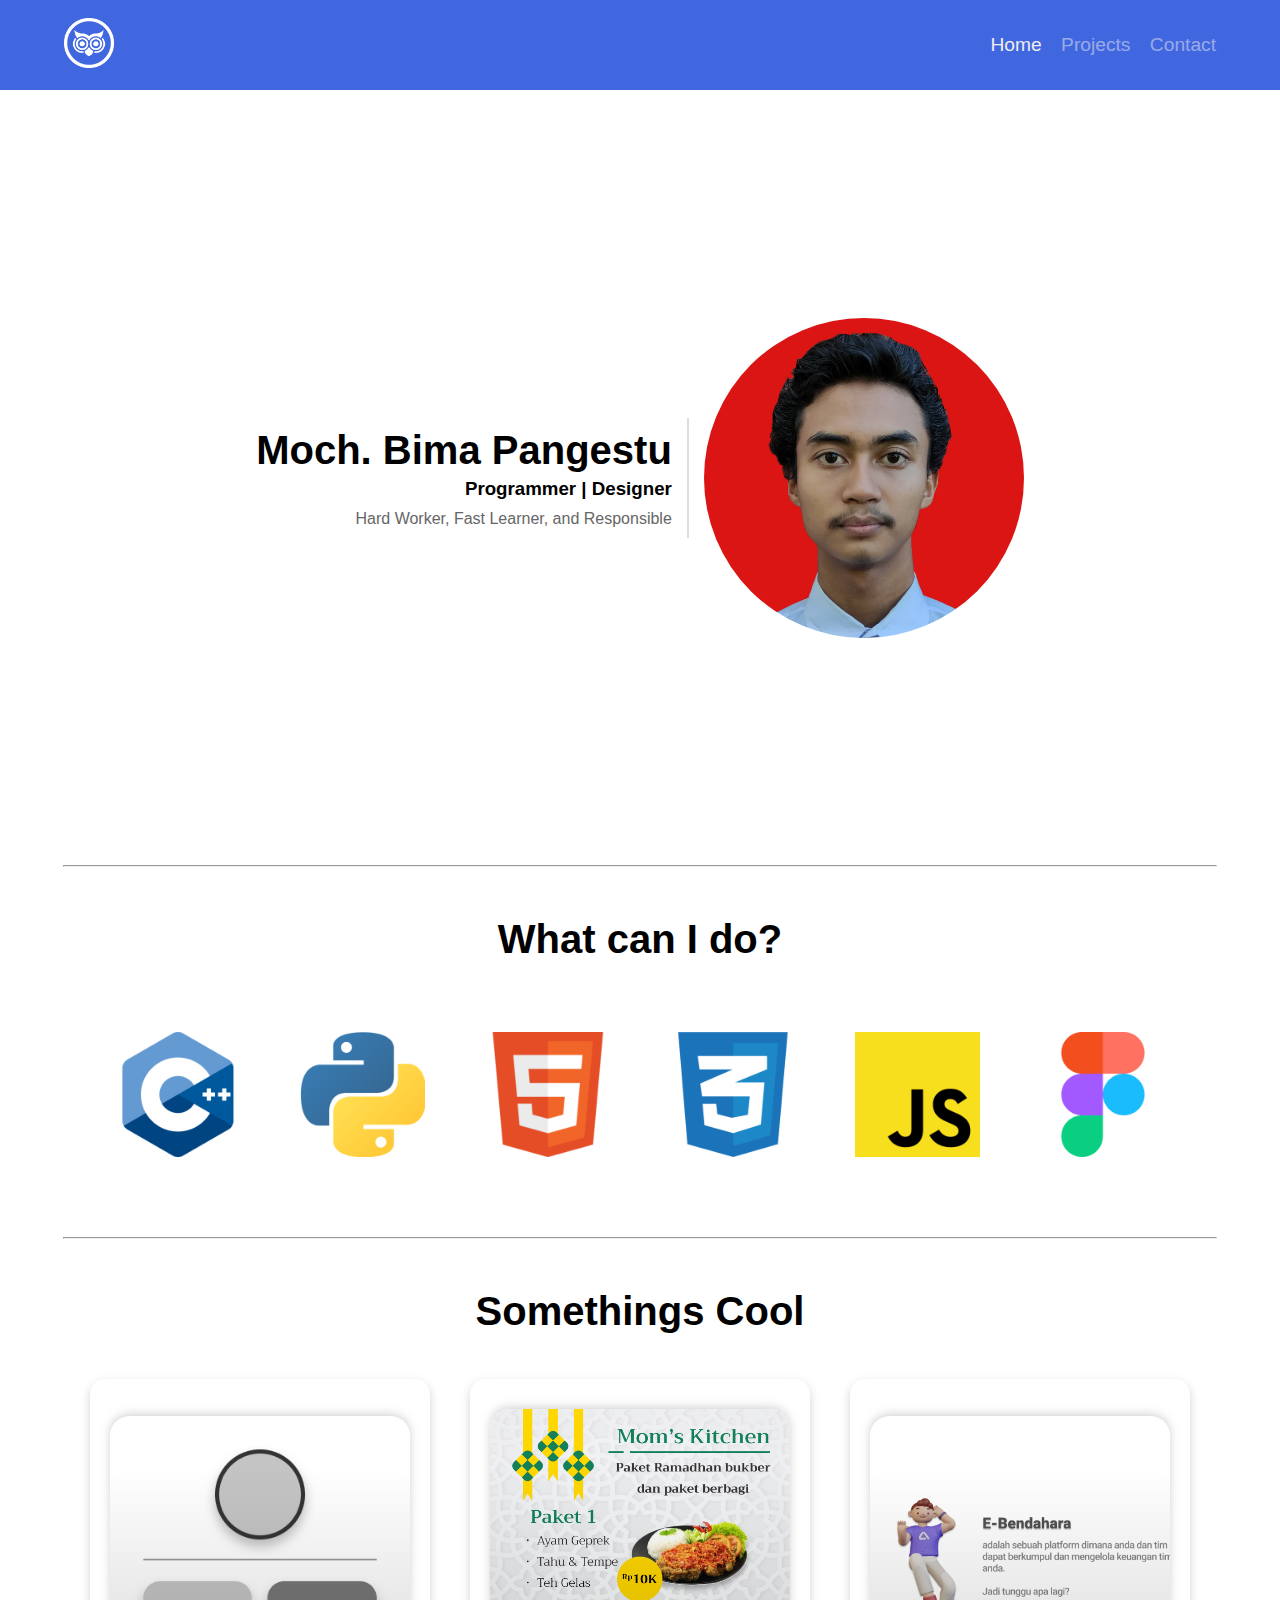
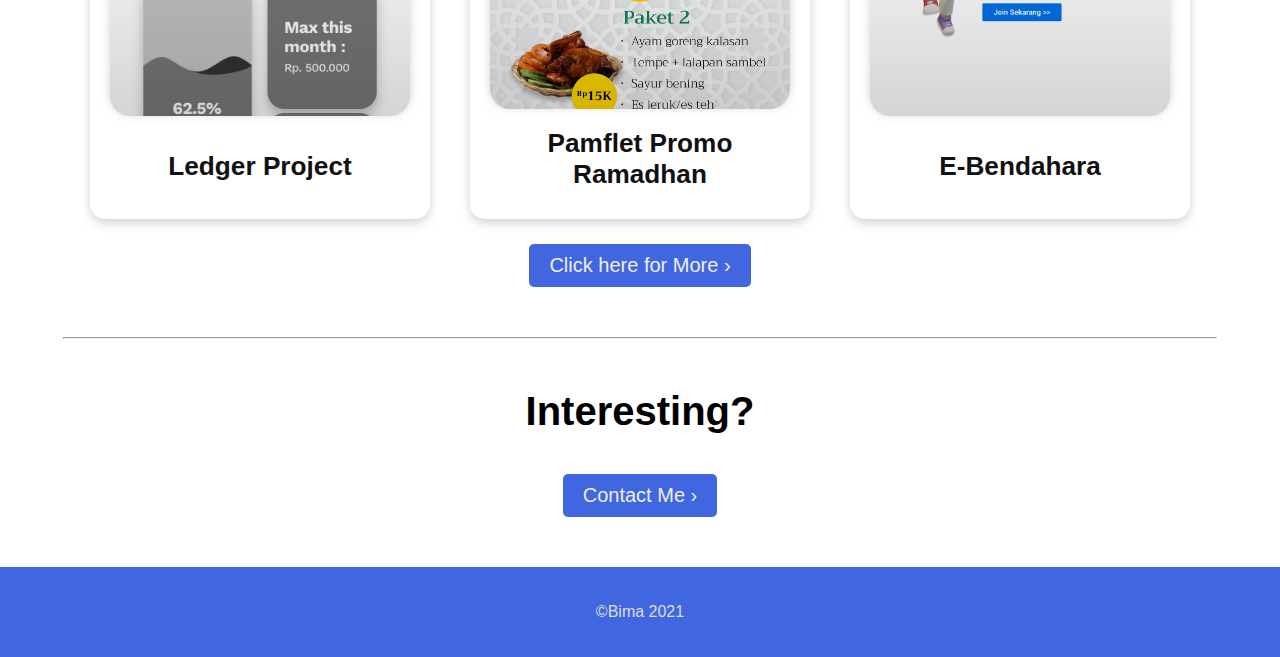
<file: index.html>
<!DOCTYPE html>
<html lang="en">
  <head>
    <meta charset="UTF-8" />
    <meta http-equiv="X-UA-Compatible" content="IE=edge" />
    <meta name="viewport" content="width=device-width, initial-scale=1.0" />
    <title>Bima | Portfolio</title>
    <link rel="stylesheet" href="./style.css" />
  </head>

  <body>
    <header>
      <a href="./index.html" id="logo"><img src="./assetsT/minerva.png" /></a>
      <nav>
        <a href="./index.html" class="active">Home</a>
        <a href="./pages/project.html">Projects</a>
        <a href="./pages/contact.html">Contact</a>
      </nav>
    </header>
    <main>
      <div id="intro" class="seg">
        <div class="contain">
          <div class="data">
            <h2>Moch. Bima Pangestu</h2>
            <h3>Programmer | Designer</h3>
            <p>Hard Worker, Fast Learner, and Responsible</p>
          </div>
          <div class="vr"></div>
          <img src="./assetsT/dp.jpg" />
        </div>
      </div>
      <hr />
      <div id="skills" class="seg">
        <h2 class="title">What can I do?</h2>
        <div class="contain">
          <div class="skill">
            <img src="./assetsT/cpp.png" />
            <div class="des">
              <img src="./assetsT/star.png" />
              <img src="./assetsT/star.png" />
              <img src="./assetsT/star.png" />
              <img src="./assetsT/star.png" />
              <img src="./assetsT/star.png" />
            </div>
          </div>
          <div class="skill">
            <img src="./assetsT/python.png" />
            <div class="des">
              <img src="./assetsT/star.png" />
              <img src="./assetsT/star.png" />
              <img src="./assetsT/star.png" />
              <img src="./assetsT/star.png" />
            </div>
          </div>
          <div class="skill">
            <img src="./assetsT/html.png" />
            <div class="des">
              <img src="./assetsT/star.png" />
              <img src="./assetsT/star.png" />
              <img src="./assetsT/star.png" />
              <img src="./assetsT/star.png" />
            </div>
          </div>
          <div class="skill">
            <img src="./assetsT/css.png" />
            <div class="des">
              <img src="./assetsT/star.png" />
              <img src="./assetsT/star.png" />
              <img src="./assetsT/star.png" />
            </div>
          </div>
          <div class="skill">
            <img src="./assetsT/js.png" />
            <div class="des">
              <img src="./assetsT/star.png" />
              <img src="./assetsT/star.png" />
              <img src="./assetsT/star.png" />
            </div>
          </div>
          <div class="skill">
            <img src="./assetsT/figma.png" />
            <div class="des">
              <img src="./assetsT/star.png" />
              <img src="./assetsT/star.png" />
              <img src="./assetsT/star.png" />
              <img src="./assetsT/star.png" />
            </div>
          </div>
        </div>
      </div>
      <hr />
      <div id="projects" class="seg">
        <h2 class="title">Somethings Cool</h2>
        <div class="contain">
          <a href="https://www.figma.com/file/pdCseyPQYxcUn77yIyOXC5/Untitled?node-id=0%3A1" style="text-decoration: none" class="card">
            <div class="disp">
              <div class="shade"></div>
              <img src="./assetsT/ledger1/ledger1Disp.png" />
            </div>
            <h3 style="text-align: center; color: #111">Ledger Project</h3>
          </a>
          <a href="https://www.figma.com/file/lY4EdZUy725V3ZYohdwzy4/pamflet?node-id=0%3A1" style="text-decoration: none" class="card">
            <div class="disp">
              <div class="shade"></div>
              <img src="./assetsT/project/pamfletRamadhan.png" />
            </div>
            <h3 style="text-align: center; color: #111">Pamflet Promo Ramadhan</h3>
          </a>
          <a href="https://www.figma.com/file/os700B8GNrKI5vuYQ66sdL/E-Bendahara?node-id=0%3A1" style="text-decoration: none" class="card">
            <div class="disp">
              <div class="shade"></div>
              <img src="./assetsT/LandingPage.png" />
            </div>
            <h3 style="text-align: center; color: #111">E-Bendahara</h3>
          </a>
        </div>
        <a href="./pages/project.html" class="btn">Click here for More &rsaquo;</a>
      </div>
      <hr />
      <div id="contact" class="seg">
        <h2 class="title">Interesting?</h2>
        <a href="./pages/contact.html" class="btn">Contact Me &rsaquo;</a>
      </div>
    </main>
    <footer>
      <div id="foot">&copy;Bima 2021</div>
    </footer>
  </body>
</html>
</file>
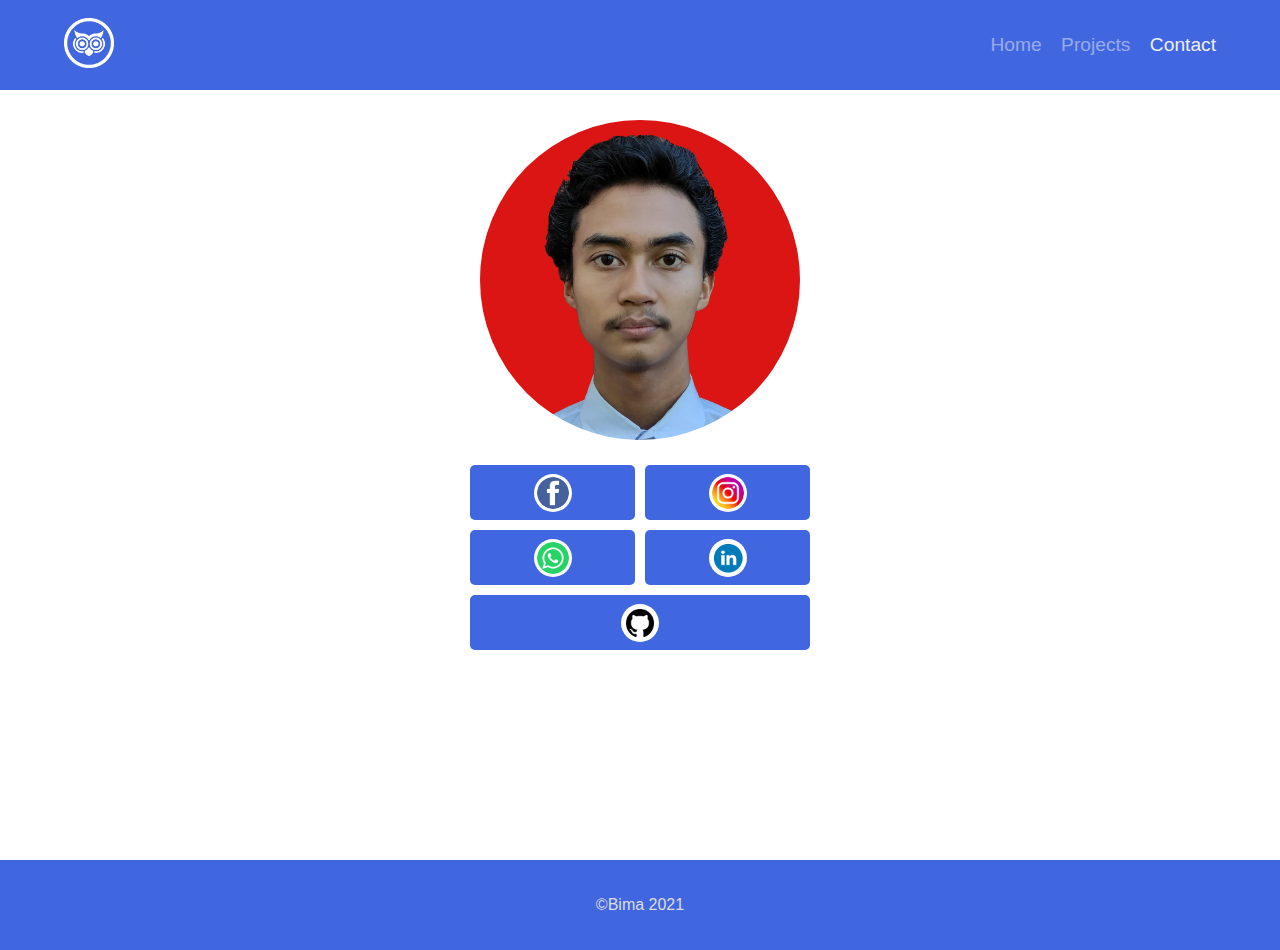
<file: pages/contact.html>
<!DOCTYPE html>
<html lang="en">
  <head>
    <meta charset="UTF-8" />
    <meta http-equiv="X-UA-Compatible" content="IE=edge" />
    <meta name="viewport" content="width=device-width, initial-scale=1.0" />
    <title>Bima | Contact</title>
    <link rel="stylesheet" href="../style.css" />
    <link rel="stylesheet" href="./contact.css">
  </head>
  <body>
    <header>
      <a href="../index.html" id="logo"><img src="../assetsT/minerva.png" /></a>
      <nav>
        <a href="../index.html">Home</a>
        <a href="./project.html">Projects</a>
        <a href="./contact.html" class="active">Contact</a>
      </nav>
    </header>
    <main>
      <img class="profile" src="../assetsT/dp.jpg" />
      <div class="row">
        <a href="https://www.facebook.com/bima.indrajit" class="btn"><img src="../assetsT/facebook.png"><div>Facebook</div></a>
        <a href="https://www.instagram.com/b_pangestu03/" class="btn"><img src="../assetsT/instagram.png"><div>Instagram</div></a>
      </div>
      <div class="row">
        <a href="https://wa.me/082340968471" class="btn"><img src="../assetsT/whatsapp.png"><div>Whatsapp</div></a>
        <a href="https://www.linkedin.com/in/moch-bima-pangestu-31429920a/" class="btn"><img src="../assetsT/linkedin.png"><div>Linkedin</div></a>
      </div>
      <div class="row">
        <a href="https://github.com/punkestu" class="btn gh"><img src="../assetsT/github.png"><div>Github</div></a>
      </div>
    </main>
    <footer>
      <div id="foot">&copy;Bima 2021</div>
    </footer>
  </body>
</html>
</file>
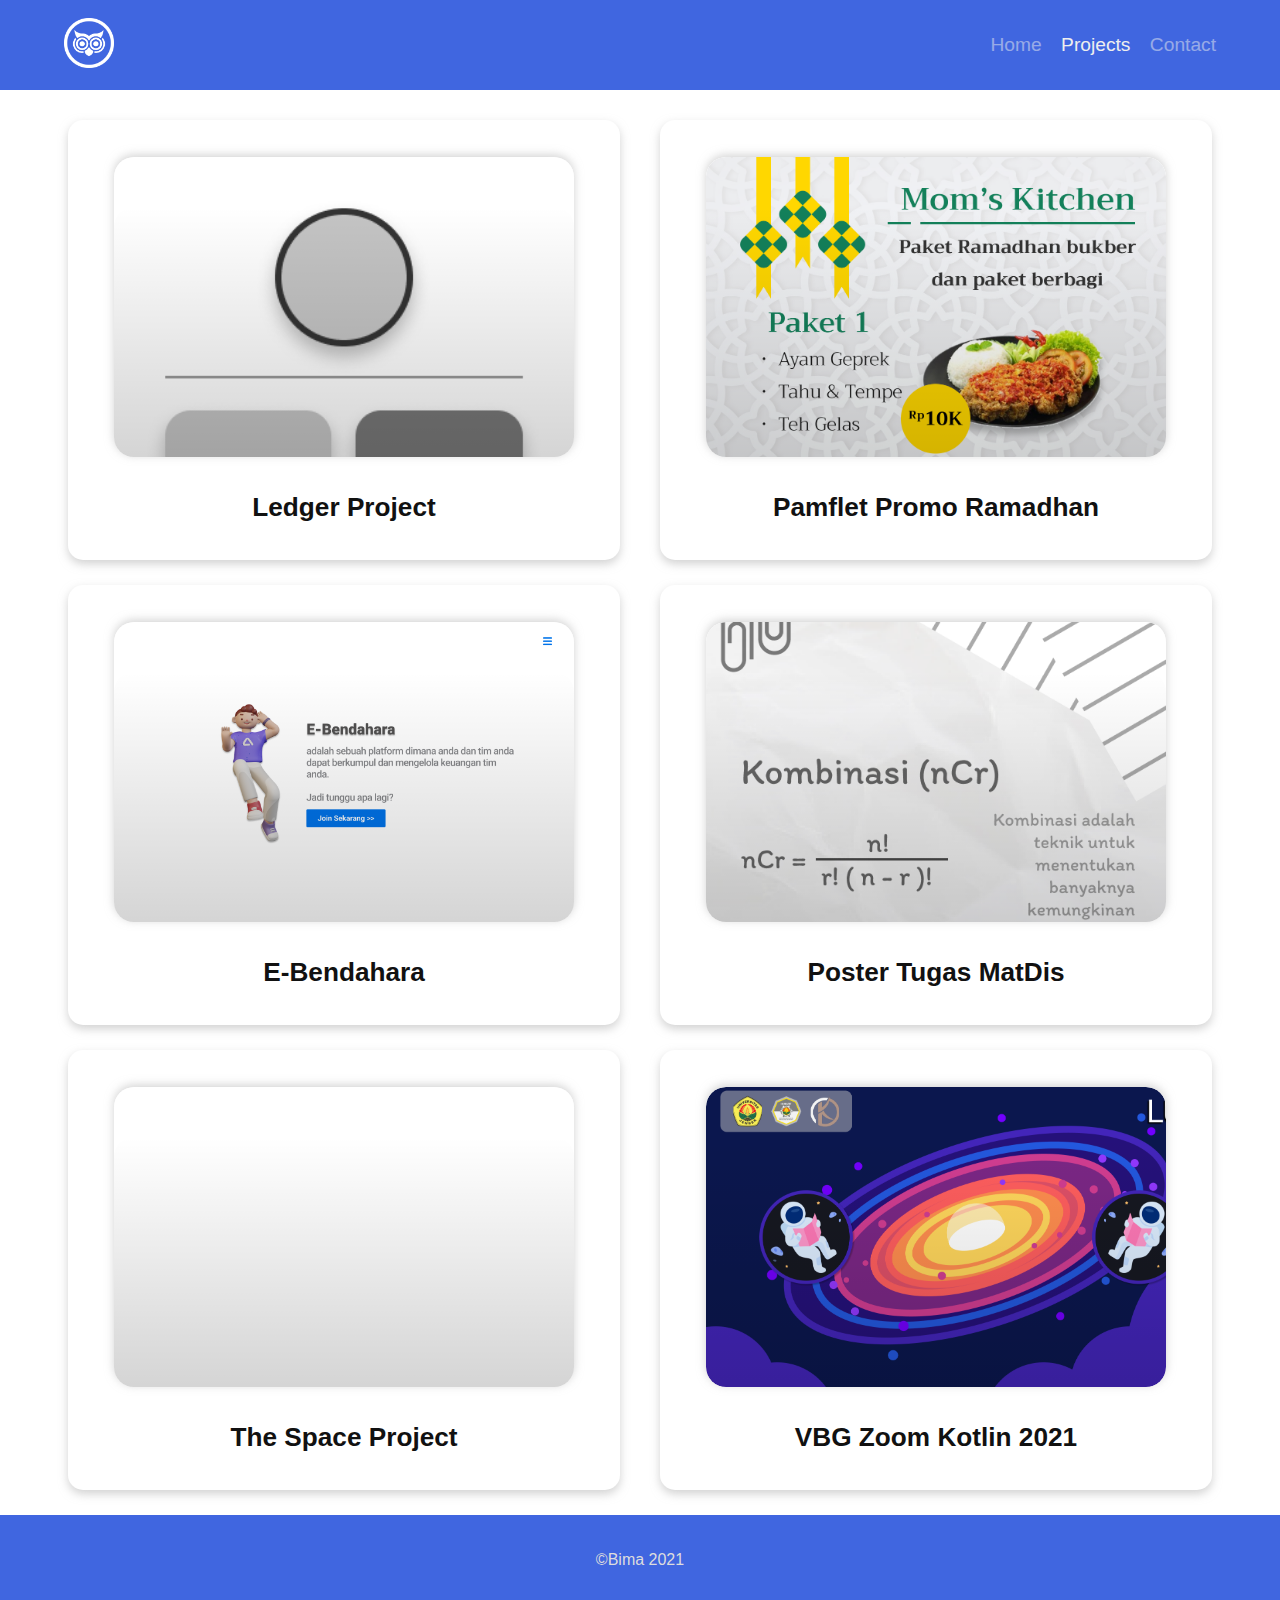
<file: pages/project.html>
<!DOCTYPE html>
<html lang="en">
  <head>
    <meta charset="UTF-8" />
    <meta http-equiv="X-UA-Compatible" content="IE=edge" />
    <meta name="viewport" content="width=device-width, initial-scale=1.0" />
    <title>Bima | Project</title>
    <link rel="stylesheet" href="../style.css" />
    <link rel="stylesheet" href="./project.css" />
  </head>
  <body>
    <header>
      <a href="./index.html" id="logo"><img src="../assetsT/minerva.png" /></a>
      <nav>
        <a href="../index.html">Home</a>
        <a href="./project.html" class="active">Projects</a>
        <a href="./contact.html">Contact</a>
      </nav>
    </header>
    <main>
      <a
        href="https://www.figma.com/file/pdCseyPQYxcUn77yIyOXC5/Untitled?node-id=0%3A1"
        style="text-decoration: none"
        class="card"
      >
        <div class="disp">
          <div class="shade"></div>
          <img src="../assetsT/ledger1/ledger1Disp.png" />
        </div>
        <h3 style="text-align: center; color: #111">Ledger Project</h3>
      </a>
      <a
        href="https://www.figma.com/file/lY4EdZUy725V3ZYohdwzy4/pamflet?node-id=0%3A1"
        style="text-decoration: none"
        class="card"
      >
        <div class="disp">
          <div class="shade"></div>
          <img src="../assetsT/project/pamfletRamadhan.png" />
        </div>
        <h3 style="text-align: center; color: #111">Pamflet Promo Ramadhan</h3>
      </a>
      <a
        href="https://www.figma.com/file/os700B8GNrKI5vuYQ66sdL/E-Bendahara?node-id=0%3A1"
        style="text-decoration: none"
        class="card"
      >
        <div class="disp">
          <div class="shade"></div>
          <img src="../assetsT/LandingPage.png" />
        </div>
        <h3 style="text-align: center; color: #111">E-Bendahara</h3>
      </a>
      <a
        href="https://www.figma.com/file/Rzw461hM0h7VixZdljpqPG/Untitled?node-id=0%3A3"
        style="text-decoration: none"
        class="card"
      >
        <div class="disp">
          <div class="shade"></div>
          <img src="../assetsT/posterMatDis.png" />
        </div>
        <h3 style="text-align: center; color: #111">Poster Tugas MatDis</h3>
      </a>
      <a
        href="https://www.figma.com/file/S1ruVCi4dL9T9RFXTc97DG/the-space?node-id=10%3A3"
        style="text-decoration: none"
        class="card"
      >
        <div class="disp">
          <div class="shade"></div>
          <img src="../assetsT/theSpace.png" class="upbit"/>
        </div>
        <h3 style="text-align: center; color: #111">The Space Project</h3>
      </a>
      <a
        href="https://www.figma.com/file/5TypyRFnWz7J0ujfKsAUTl/bg-zoom?node-id=0%3A1"
        style="text-decoration: none"
        class="card"
      >
        <div class="disp">
          <div class="shade"></div>
          <img src="../assetsT/zoomKotlin.png" class="upbit"/>
        </div>
        <h3 style="text-align: center; color: #111">VBG Zoom Kotlin 2021</h3>
      </a>
    </main>
    <footer>
      <div id="foot">&copy;Bima 2021</div>
    </footer>
  </body>
</html>
</file>
<file: style.css>
* {
  font-family: sans-serif;
  margin: 0;
}
header {
  padding: 0 5%;
  height: 10vh;
  background-color: #4066e0;
  color: white;

  display: flex;
  justify-content: space-between;
  align-items: center;
}
header a {
  font-size: 1.2em;
  color: #fff;
  text-decoration: none;
}
header a img {
  width: 50px;
}
header nav a {
  color: #eee;
  text-decoration: none;
  margin-left: 15px;
  opacity: 0.5;

  transition: 500ms;
}
header nav a:hover {
  opacity: 1;

  transition: 200ms;
}
header nav a.active {
  opacity: 1;
}

main {
  min-height: 80vh;
  margin-bottom: 20px;
}
main .seg {
  margin: 50px 15px;
}
main hr {
  width: 90%;
  margin: auto;
}
main .seg .title {
  text-align: center;
  margin-bottom: 40px;

  font-size: 2.5em;
}
main #intro .contain {
  min-height: 75vh;
  display: flex;
  justify-content: center;
  align-items: center;
}
main #intro .contain .data {
  text-align: right;
  margin-right: 15px;
}
main #intro .contain .vr {
  width: 2px;
  height: 120px;
  background-color: #ddd;
}
main #intro .contain .data h2 {
  margin-bottom: 5px;
  font-size: 2.5em;
}
main #intro .contain .data p {
  margin-top: 10px;
  color: #666;
}
main #intro .contain img, .profile {
  width: 25vw;
  height: 25vw;
  border-radius: 100%;
  object-fit: cover;
  object-position: 0 -50px;
}
main #intro .contain img{
  margin-left: 15px;
}
main #skills .contain {
  display: flex;
  flex-wrap: wrap;
  justify-content: center;
}
main #skills .contain .skill {
  width: 125px;
  height: 125px;

  display: flex;
  justify-content: center;

  margin: 30px;
  position: relative;
  overflow: hidden;
}
main #skills .contain .skill .des {
  position: absolute;
  top: 125px;
  transition: 200ms;
  opacity: 0;
}
main #skills .contain .skill .des img {
  width: 15px !important;
  height: 15px !important;
}
main #skills .contain .skill img {
  width: 125px;
  height: 125px;
  transition: 500ms;
}
main #skills .contain .skill:hover img {
  width: 75px;
  height: 75px;
  transition: 500ms;
}
main #skills .contain .skill:hover .des {
  top: 90px;
  opacity: 1;
  transition: 500ms;
}
main #projects {
  display: flex;
  flex-direction: column;
  align-items: center;
}
main #projects .contain {
  display: flex;
  justify-content: center;
  flex-wrap: wrap;
  margin-bottom: 20px;
}
main #contact {
  display: flex;
  flex-direction: column;
  align-items: center;
}

.btn {
  text-decoration: none;
  font-size: 1.25em;
  padding: 10px 20px;
  border-radius: 5px;
  background-color: #4066e0;
  color: #eee;

  transition: 175ms;
}
.btn:hover {
  background-color: #eee;
  color: #4066e0;
  box-shadow: 0 5px 10px #66666666;
  transition: 175ms;
}
.card {
  position: relative;
  height: 400px;
  width: 300px;

  padding: 20px 20px;
  display: flex;
  flex-direction: column;
  align-items: center;
  justify-content: space-around;

  border-radius: 15px;
  box-shadow: 0 4px 10px #aaa8;
  transition: 200ms;

  margin: 5px 20px;
}
.card {
  font-size: 1.4em;
}
.card:hover {
  box-shadow: 0 2px 10px #aaa8;
  transition: 200ms;
}
.card .disp {
  width: 300px;
  height: 300px;
  border-radius: 20px;
  box-shadow: 0 -2px 10px #aaa8;
  position: relative;
  overflow: hidden;
  transition: 200ms;
}
.card:hover .disp {
  box-shadow: 0 -1px 10px #aaa8;
  transition: 200ms;
}
.card .disp .shade {
  position: absolute;
  top: 50px;
  width: 300px;
  height: 300px;
  border-radius: 20px;
  background: linear-gradient(#0000, #0001, #0002, #0003);
  transition: 200ms;
}
.card:hover .disp .shade {
  /* background: linear-gradient(#0000, #0002); */
  top: 150px;
  transition: 200ms;
}
.card .disp img {
  width: 300px;
  height: 300px;
  border-radius: 20px;
  object-fit: cover;
  object-position: 50% 0;
  transition: 200ms;
}
.card .disp .upbit{
  object-position: 0 10%;
}
.card:hover .disp img {
  object-position: 0 50%;
  transition: 1000ms;
}

footer {
  padding: 15px;
  box-sizing: border-box;
  height: 10vh;
  background-color: #4066e0;
  color: #ddd;

  display: flex;
  flex-direction: column;
  align-items: center;
  justify-content: center;
}
</file>
<file: pages/contact.css>
main{
      display: flex;
      flex-direction: column;
      align-items: center;
      margin-top: 30px;
}
.profile{
      margin-bottom: 20px;
}
main .row{
      display: flex;
      width: 350px;
      justify-content: center;
      align-items: center;
      flex-wrap: wrap;
}
.btn{
      display: flex;
      align-items: center;
      width: 125px;
      height: 35px;
      text-align: center;
      margin: 5px;
      position: relative;
      overflow: hidden;
}
.btn div{
      position: absolute;
      left: 150%;
      transition: 500ms;
}
.btn:hover div{
      left: 60px;
      transition: 500ms;
}
.btn img{
      position: absolute;
      margin: 0;
      left: 50%;
      transform: translate(-50%,0);
      width: 32px;
      background-color: white;
      border-radius: 100%;
      padding: 3px;
      transition: 250ms;
}
.gh{
      width: 100%;
}
.btn:hover img{
      transform: translate(0,0);
      left: 10px;
      /* position: inherit; */
      transition: 250ms;
}
.gh:hover div{
      left: 46%;
}
.gh:hover img{
      left: 50%;
      transform: translate(-150%,0);
}
</file>
<file: pages/project.css>
main {
      display: flex;
      justify-content: center;
      margin-top: 10px;
      flex-wrap: wrap;
}

.card {
      width: 40%;
      margin-top: 20px;
}


@media screen and (max-width: 1000px) {
      .card {
            width: 80%;
      }
}


.card .disp {
      width: 90%;
}

.card .disp .shade {
      width: 100%;
}

.card .disp img {
      width: 100%;
}
</file>
